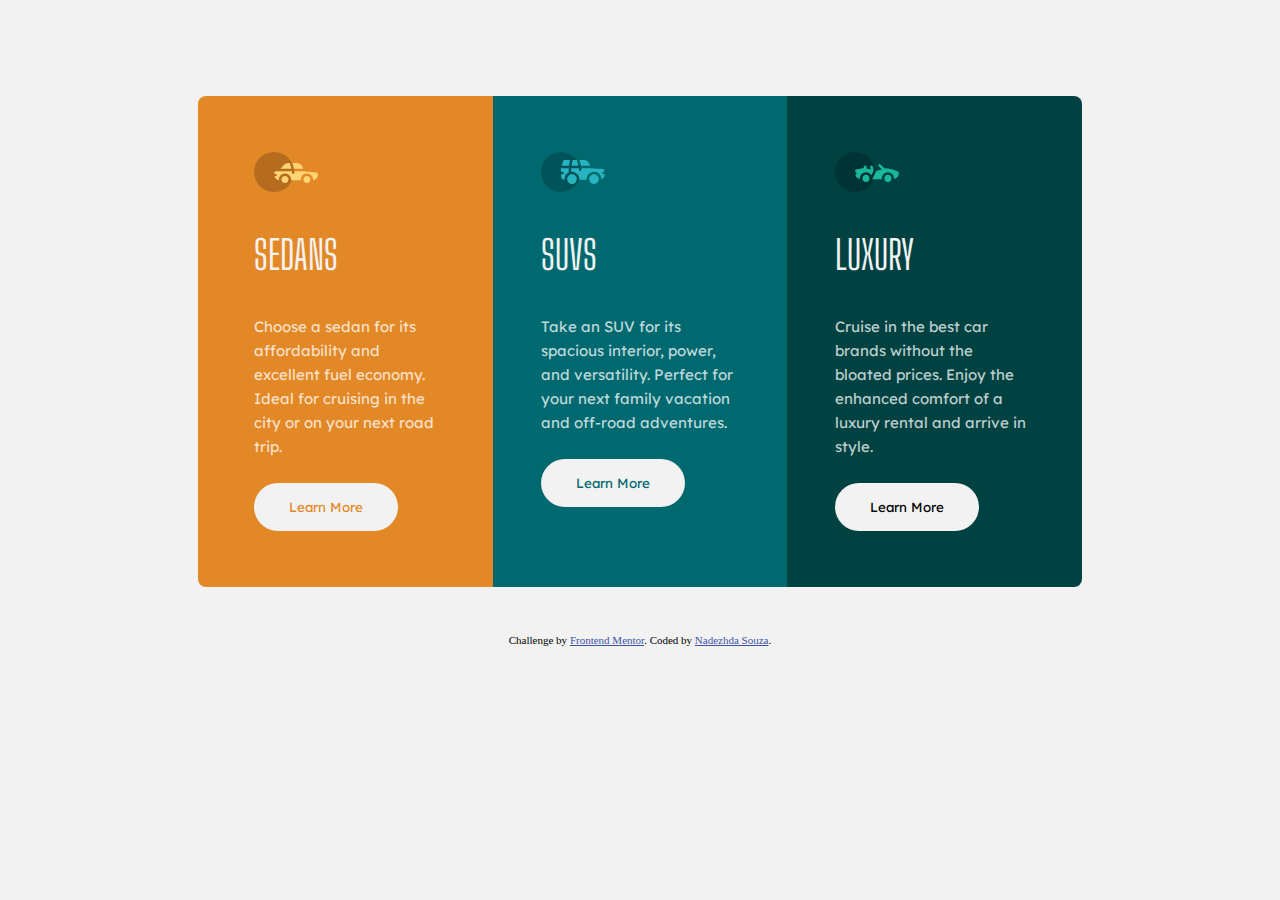
<file: projetos/3-column-preview-card-component-main/index.html>
<!DOCTYPE html>
<html lang="en">
<head>
  <main>
    <meta charset="UTF-8">
    <meta name="viewport" content="width=device-width, initial-scale=1.0"> <!-- displays site properly based on user's device -->
  
    <link rel="icon" type="image/png" sizes="32x32" href="./images/favicon-32x32.png">
    
    <title>Frontend Mentor | 3-column preview card component</title>
  
    <!-- Feel free to remove these styles or customise in your own stylesheet 👍 -->
    <link href="reset.css" rel="stylesheet">
    <link rel="preconnect" href="https://fonts.googleapis.com">
    <link rel="preconnect" href="https://fonts.gstatic.com" crossorigin>
    <link href="https://fonts.googleapis.com/css2?family=Big+Shoulders+Display:wght@700&family=Lexend+Deca&display=swap" rel="stylesheet">
    <link href="style.css" rel="stylesheet">
  
    <style>
      .attribution { font-size: 11px; text-align: center; }
      .attribution a { color: hsl(228, 45%, 44%); }
    </style>
  </head>

<body>
  <main class="cards">
    <div class="sedans">
      <img src="images/icon-sedans.svg" alt="carro">
      <h1>SEDANS</h1>
      <p>Choose a sedan for its affordability and excellent fuel economy. Ideal for cruising in the city 
        or on your next road trip.</p>
      <button id="botaoSedans">Learn More</button>
    </div>

    <div class="suvs">
      <img src="images/icon-suvs.svg" alt="carro">
      <h1>SUVS</h1>
      <p>Take an SUV for its spacious interior, power, and versatility. Perfect for your next family vacation 
        and off-road adventures.</p>
      <button id="botaoSuvs" >Learn More</button>
    </div>

    <div class="luxury">
      <img src="images/icon-luxury.svg" alt="carro">
      <h1>LUXURY</h1>
      <p>Cruise in the best car brands without the bloated prices. Enjoy the enhanced comfort of a luxury 
        rental and arrive in style.</p>
      <button id="botaoLuxury" >Learn More</button>
    </div>
  </main>
  <div class="attribution">
    Challenge by <a href="https://www.frontendmentor.io?ref=challenge" target="_blank">Frontend Mentor</a>. 
    Coded by <a href="https://github.com/nadezhdakarine" target="_blank">Nadezhda Souza</a>.
  </div>
</body>
</html>
</file>
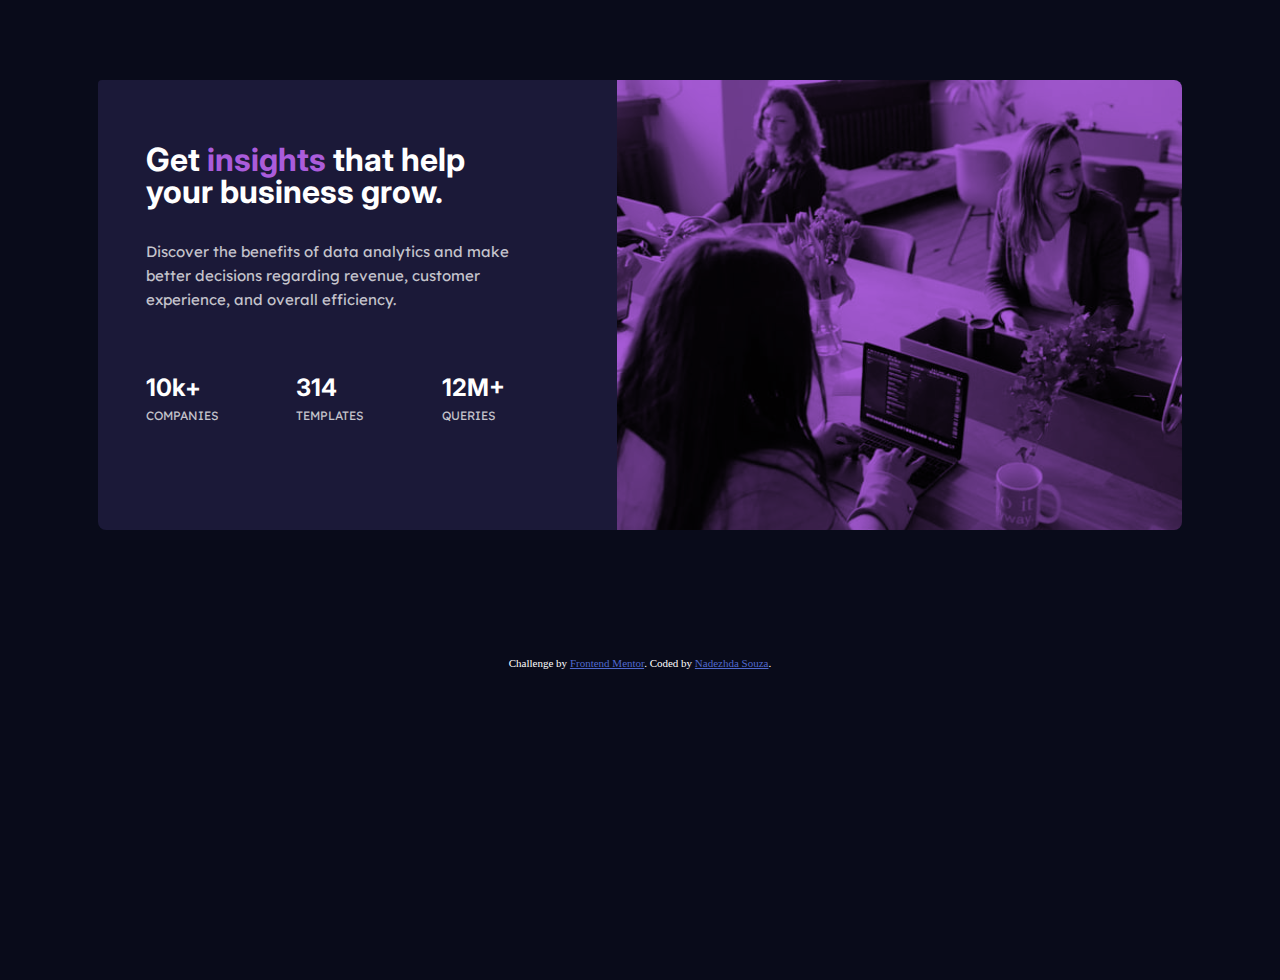
<file: projetos/stats-preview-card-component-main/index.html>
<!DOCTYPE html>
<html lang="en">
<head>
  <meta charset="UTF-8">
  <meta name="viewport" content="width=device-width, initial-scale=1.0">

  <link rel="icon" type="image/png" sizes="32x32" href="./images/favicon-32x32.png">
  <link href="reset.css" rel="stylesheet">
  <link href="style.css" rel="stylesheet">
  <title>Frontend Mentor | Stats preview card component</title>
  <link rel="preconnect" href="https://fonts.googleapis.com">
  <link rel="preconnect" href="https://fonts.gstatic.com" crossorigin>
  <link href="https://fonts.googleapis.com/css2?family=Inter:wght@400;700&family=Lexend+Deca&display=swap" rel="stylesheet">
  
</head>
<body>
  <main>
    <div class="imagem">
    </div>
      
    <div class="card">
      <h1>Get <span style="color: hsl(277, 64%, 61%);">insights</span> that help your business grow.</h1>
  
      <p class="textoPrincipal">Discover the benefits of data analytics and make better decisions regarding revenue, customer 
      experience, and overall efficiency.</p>
        
      <div class="stats">
        <div class="stat">
          <h2>10k+</h2> 
          <p>COMPANIES</p>
        </div>
      
        <div class="stat">
          <h2>314 </h2>
          <p>TEMPLATES</p>
        </div>
      
        <div class="stat">
          <h2>12M+ </h2>
          <p>QUERIES</p>
        </div>
      </div>
      
    </div>
  </main>
  

  <div class="attribution">
    Challenge by <a href="https://www.frontendmentor.io?ref=challenge" target="_blank">Frontend Mentor</a>. 
    Coded by <a href="https://github.com/nadezhdakarine" target="_blank">Nadezhda Souza</a>.
  </div>
</body>
</html>
</file>
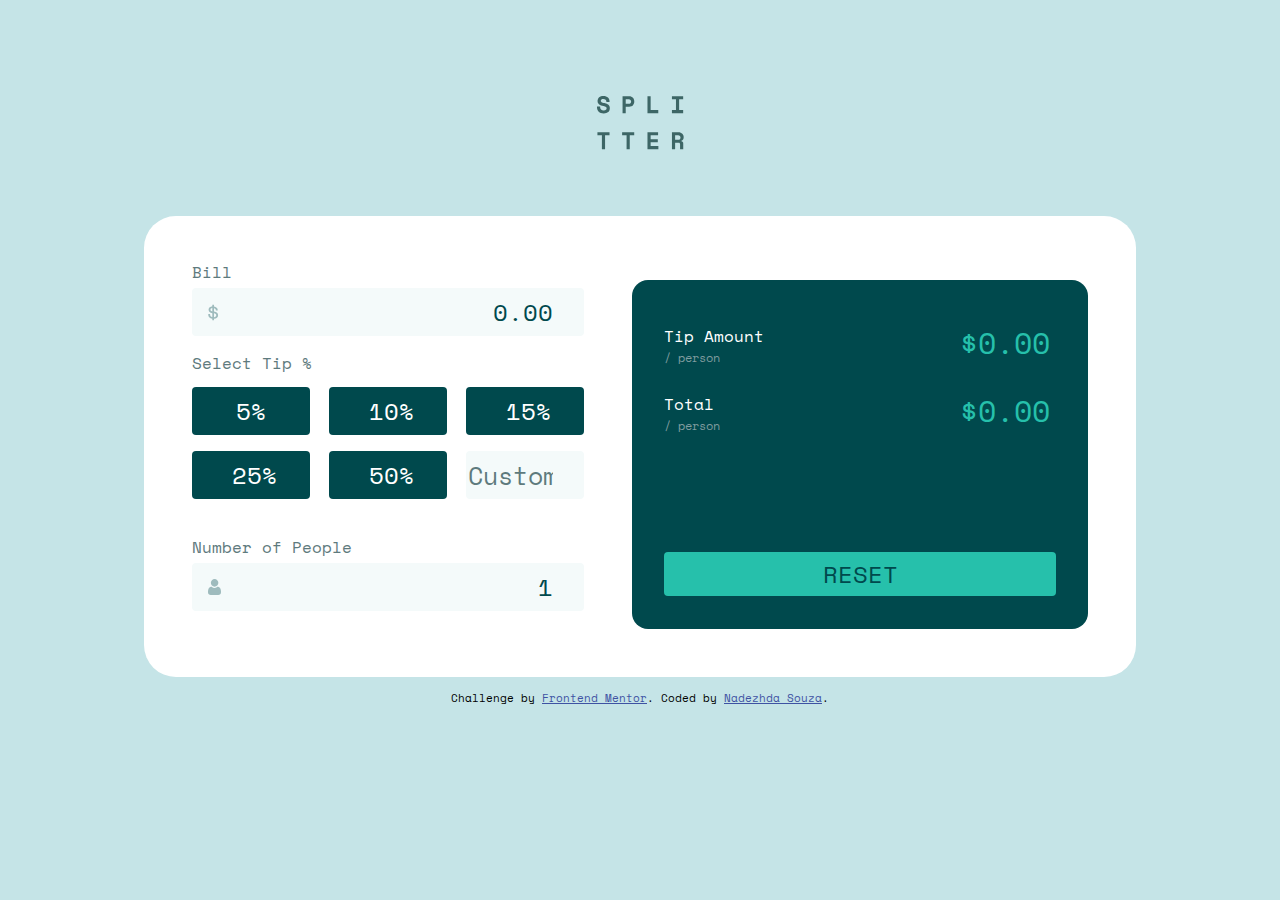
<file: projetos/tip-calculator-app-main/index.html>
<!DOCTYPE html>
<html lang="en">
<head>
  <meta charset="UTF-8">
  <meta name="viewport" content="width=device-width, initial-scale=1.0"> 

  <link rel="icon" type="image/png" sizes="32x32" href="./images/favicon-32x32.png">
  
  <title>Frontend Mentor | Tip calculator app</title>
  <link rel="stylesheet" href="css/reset.css">
  <link rel="stylesheet" href="css/style.css">
  <link rel="preconnect" href="https://fonts.googleapis.com">
  <link rel="preconnect" href="https://fonts.gstatic.com" crossorigin>
  <link href="https://fonts.googleapis.com/css2?family=Space+Mono:wght@700&display=swap" rel="stylesheet">

  <style>
    .attribution { font-size: 11px; text-align: center; }
    .attribution a { color: hsl(228, 45%, 44%); }
  </style>

</head>
<body>
  <!--LOGO DA CALCULADORA -->
  <header>
    <div class="logo">
      <img src="images/logo.svg" alt="splitter">
    </div>
  </header>
  
  <!--PRINCIPAL-->
  <main>
    <div class="principal">
      <div class="conta">
        <p class="texto">Bill</p>
        <input type="number" name="bill" class="input_valor" onchange="calculaGorgeta()" id="input_valorId" min="0" step="0.05" value="0.00" required>
        <img src="images/icon-dollar.svg" class="icone_dollar">
      </div> 
  
     <div class="seleciona_gorgeta">
        <p class="texto">Select Tip %</p>
        <ul class="botoes">
          <li class="botao"><button class="botao_calculo" onclick="calculaGorgeta(0.05)">5%</button></li>
          <li class="botao"><button class="botao_calculo" onclick="calculaGorgeta(0.1)">10%</button></li>
          <li class="botao"><button class="botao_calculo" onclick="calculaGorgeta(0.15)">15%</button></li>
          <li class="botao"><button class="botao_calculo" onclick="calculaGorgeta(0.25)">25%</button></li>
          <li class="botao"><button class="botao_calculo" onclick="calculaGorgeta(0.05)">50%</button></li>
          <li class="botao_custom"><input type="number" name="tip" onchange="calculaGorgeta('customizada')" class="input_tip" id="custom" placeholder="Custom"></li>
        </ul>
      </div>
      
      <div class="numero_pessoas">
        <p class="texto">Number of People</p> 
        <input type="number" name="numero_de_pessoas" class="input_pessoas" id="input_pessoasId" onchange="calculaGorgeta()" min="1" value="1" required>
        <img src="images/icon-person.svg" class="icone_pessoa">
      </div>  
    </div>
   
    <div class="resultado">
      <div class=" tipAmount">
        <p class="resultado_texto">Tip Amount</p>
        <p class="texto_pessoa" >/ person</p>
      </div>
      <p id="gorgetaPorPessoaId"> </p> 
      <div class="total">
        <p class="resultado_texto">Total</p>
        <p class="texto_pessoa" >/ person</p>
      </div>
      <p id="totalPorPessoaId"> </p>
      <button class="botao_reset" onclick="resetar(),calculaGorgeta()">
      RESET  
      </button>
    </div>

    <div id="tip"></div>
  </main>

  <!--RODAPE -->
  <footer>
    <div class="attribution">
      Challenge by <a href="https://www.frontendmentor.io?ref=challenge" target="_blank">Frontend Mentor</a>. 
      Coded by <a href="https://github.com/nadezhdakarine" target="_blank">Nadezhda Souza</a>.
    </div>
  </footer>

  <script src="js/main.js"></script>
</body>
</html>
</file>
<file: projetos/3-column-preview-card-component-main/style.css>
body {
  background-color: hsl(0, 0%, 95%);
}
h1 {
  font-family: "Big Shoulders Display";
  font-size: 2.5rem;
  color: hsl(0, 0%, 95%);
  margin: 2.5rem 0 2.5rem 0;
}

p {
  font-family: "Lexend Deca";
  font-size: 15px;
  color: hsla(0, 0%, 100%, 0.75);
  line-height: 1.5rem;
}

.sedans {
  background-color: hsl(31, 77%, 52%);
  display: block;
  margin: 6rem 1rem 0 1rem;
  padding: 3.5rem 3.5rem;
  border-top-left-radius: 0.5rem;
  border-top-right-radius: 0.5rem;
}

.suvs {
  background-color: hsl(184, 100%, 22%);
  display: block;
  margin: 0rem 1rem 0 1rem;
  padding: 3.5rem 3rem 3rem 3rem;
}

.luxury {
  background-color: hsl(179, 100%, 13%);
  display: block;
  margin: 0rem 1rem 0 1rem;
  padding: 3.5rem 3rem 3rem 3rem;
  border-bottom-left-radius: 0.5rem;
  border-bottom-right-radius: 0.5rem;
}

button {
  border: none;
  font-family: "Lexend Deca";
  background-color: hsl(0, 0%, 95%);
  border-radius: 1.5rem;
  width: 9rem;
  height: 3rem;
  margin: 1.5rem 0 0 0;
}

#botaoSedans:hover {
  border: solid;
  border-width: 2px;
  border-color: hsl(0, 0%, 95%);
  color: hsl(0, 0%, 95%);
  cursor: pointer;
  background-color: hsl(31, 77%, 52%);
}

#botaoSedans {
  color: hsl(31, 77%, 52%);
}

#botaoSuvs:hover {
  border: solid;
  border-width: 2px;
  border-color: hsl(0, 0%, 95%);
  color: hsl(0, 0%, 95%);
  cursor: pointer;
  background-color: hsl(184, 100%, 22%);
}

#botaoSuvs {
  color: hsl(184, 100%, 22%);
}

#botaoLuxury:hover {
  border: solid;
  border-width: 2px;
  border-color: hsl(0, 0%, 95%);
  color: hsl(0, 0%, 95%);
  cursor: pointer;
  background-color: hsl(179, 100%, 13%);
}

#botãoLuxury {
  color: hsl(179, 100%, 13%);
}

.attribution {
  display: block;
  margin: 3rem 0 0 0;
}

@media screen and (min-width: 960px) {
  .cards {
    margin-top: 6rem;
    display: flex;
    justify-content: center;
    flex-wrap: wrap;
  }

  .sedans {
    margin-top: 0;
    margin-left: 0;
    margin-right: 0;
    display: inline-block;
    width: 23%;
    box-sizing: border-box;
    border-top-left-radius: 0.5rem;
    border-bottom-left-radius: 0.5rem;
    border-top-right-radius: 0rem;
  }

  .suvs {
    margin-left: 0;
    margin-right: 0;
    display: inline-block;
    width: 23%;
    box-sizing: border-box;
  }

  .luxury {
    margin-left: 0;
    margin-right: 0;
    display: inline-block;
    width: 23%;
    box-sizing: border-box;
    border-bottom-left-radius: 0rem;
    border-bottom-right-radius: 0.5rem;
    border-top-right-radius: 0.5rem;
  }
}
</file>
<file: projetos/stats-preview-card-component-main/style.css>
body {
  background-color: hsl(233, 47%, 7%);
  font-size: 15px;
  margin: 5rem 1rem 0 1rem;
  height: 100vh;
}
.imagem {
  width: 100%;
  height: 257px;
  border-top-right-radius: 0.5rem;
  border-bottom-right-radius: 0.5rem;
  background-color: hsl(277, 64%, 61%);
  background-image: url(images/image-header-desktop.jpg);
  background-repeat: no-repeat;
  background-size: cover;
  background-blend-mode: multiply;
}

#imagemHeaderdDesktop {
  display: block;
  width: 100%;
}

.card {
  background-color: hsl(244, 38%, 16%);
  padding: 2rem;
  text-align: center;
  border-bottom-left-radius: 0.5rem;
  border-bottom-right-radius: 0.5rem;
}

h1 {
  font-family: "Inter", sans-serif;
  font-size: 2rem;
  font-weight: 700;
  color: hsl(0, 0%, 100%);
  margin: 1rem 0 2rem 0;
}

h2 {
  font-family: "Inter", sans-serif;
  font-size: 1.5rem;
  color: hsla(0, 0%, 100%);
  font-weight: 700;
  margin-top: 2rem;
}

p {
  font-family: "Lexend Deca", sans-serif;
  color: hsla(0, 0%, 100%, 0.75);
  font-weight: 400;
  line-height: 1.5rem;
}

.textoPrincipal {
  margin-bottom: 2rem;
}

.stat p {
  font-size: 0.75rem;
  margin-top: 0.25rem;
}

.attribution {
  margin-top: 8rem;
  font-size: 11px;
  text-align: center;
  color: white;
}
.attribution a {
  color: hsl(228, 56%, 56%);
}

@media screen and (min-width: 1100px) {
  main {
    display: flex;
    justify-content: center;
    flex-wrap: wrap;
    flex-direction: row-reverse;
  }
  .imagem {
    width: 565px;
    height: 450px;
    background-color: hsl(277, 64%, 61%);
    background-image: url(images/image-header-desktop.jpg);
    background-repeat: no-repeat;
    background-size: cover;
    background-blend-mode: multiply;
  }

  .card {
    display: flex-box;
    width: 30%;
    padding: 3rem 6rem 3rem 3rem;
    text-align: left;
    border-bottom-right-radius: 0;
    border-top-left-radius: 0.25rem;
  }

  .stats {
    display: flex;
    width: 100%;
    justify-content: space-between;
  }

  .stat {
    display: inline-block;
    margin: 0 1rem 0 0;
  }
}
</file>
<file: projetos/tip-calculator-app-main/css/style.css>
body {
  background-color: hsl(185, 41%, 84%);
  font-family: "Space Mono";
}

main {
  background-color: white;
  padding: 2rem 2rem 2rem 2rem;
  border-radius: 2rem;
}

.logo {
  display: block;
  text-align: center;
  margin-top: 3rem;
  margin-bottom: 3rem;
}

.texto {
  color: hsl(186, 14%, 43%);
  margin-bottom: 0.5rem;
}

/*------------INPUT-----------*/
.input_valor,
.input_pessoas {
  border: none;
  background-color: hsl(189, 41%, 97%);
  display: block;
  width: 100%;
  height: 3rem;
  padding-right: 1rem;
  padding-left: 2rem;
  font-family: "Space Mono";
  font-size: 24px;
  text-align: end;
  color: hsl(183, 100%, 15%);
  border-radius: 0.25rem;
  box-sizing: border-box;
}

.icone_dollar {
  position: relative;
  bottom: 2rem;
  left: 1rem;
}

.icone_pessoa {
  position: relative;
  bottom: 2rem;
  left: 1rem;
}

/*------------BOTOES-----------*/
.botoes {
  padding: 0;
  margin-bottom: 2rem;
  display: flex;
  flex-wrap: wrap; /*permite que os itens quebrem para a proxima linha*/
  justify-content: space-between;
}

li {
  list-style: none;
  margin: 0.5rem 0 0.5rem 0;
  width: 48%;
  text-align: center;
}

li .botao_calculo {
  height: 3rem;
}

.botao_calculo {
  border: none;
  width: 100%;
  background-color: hsl(183, 100%, 15%);
  font-family: "Space Mono";
  color: white;
  font-size: 24px;
  padding: 0.25rem 2.5rem 0.25rem 2.5rem;
  border-radius: 0.25rem;
}

.botao_calculo:hover {
  background-color: hsl(172, 67%, 45%);
  color: hsl(183, 100%, 15%);
  cursor: pointer;
}

.botao_calculo:active {
  background-color: hsl(185, 41%, 84%);
}

.input_tip {
  border: none;
  background-color: hsl(189, 41%, 97%);
  font-family: "Space Mono";
  font-size: 25px;
  height: 3rem;
  border-radius: 0.25rem;
  text-align: end;
  padding-right: 1rem;
  width: 100%;
  box-sizing: border-box;
}

input::placeholder {
  color: hsl(186, 14%, 43%);
}

textarea:focus,
input:focus,
select:focus {
  outline: 0;
}

/*------------EXIBIÇAO DO RESULTADO-----------*/
.resultado {
  margin-top: 1rem;
  background-color: hsl(183, 100%, 15%);
  padding: 2rem 2rem;
  border-radius: 1rem;
}

.resultado_texto {
  color: white;
  margin-bottom: 0.5rem;
}

.texto_pessoa {
  font-size: 12px;
  color: hsl(184, 14%, 56%);
  margin-bottom: 2rem;
}

.tipAmount {
  display: inline-block;
  margin-top: 1rem;
  width: 51%;
}

#gorgetaPorPessoaId {
  color: hsl(172, 67%, 45%);
  font-size: 30px;
  display: inline-block;
  padding-top: 1rem;
  position: absolute;
  right: 4rem;
}

.total {
  display: inline-block;
  width: 51%;
}

#totalPorPessoaId {
  color: hsl(172, 67%, 45%);
  font-size: 30px;
  display: inline-block;
  position: absolute;
  right: 4rem;
}

.botao_reset {
  border: none;
  width: 100%;
  background-color: hsl(172, 67%, 45%);
  font-family: "Space Mono";
  color: hsl(183, 100%, 15%);
  font-size: 24px;
  padding: 0.25rem 2.5rem 0.25rem 2.5rem;
  border-radius: 0.25rem;
}

.botao_reset:hover {
  background-color: hsl(185, 41%, 84%);
  cursor: pointer;
}

.attribution {
  margin: 1rem 0;
}

@media screen and (min-width: 960px) {
  main {
    width: 70%;
    margin: auto;
    padding: 3rem 3rem;
    display: flex;
    justify-content: space-between;
  }

  .logo {
    margin-top: 6rem;
    margin-bottom: 4rem;
  }

  .principal {
    width: 50%;
    display: inline-block;
    box-sizing: border-box;
    margin-right: 3rem;
  }

  li {
    width: 30%;
  }

  .resultado {
    display: flex-box;
    width: 50%;
  }

  #gorgetaPorPessoaId {
    position: absolute;
    right: 18%;
    box-sizing: border-box;
  }

  #totalPorPessoaId {
    position: absolute;
    right: 18%;
    box-sizing: border-box;
  }

  .botao_reset {
    position: relative;
    top: 5.5rem;
  }
}
</file>
